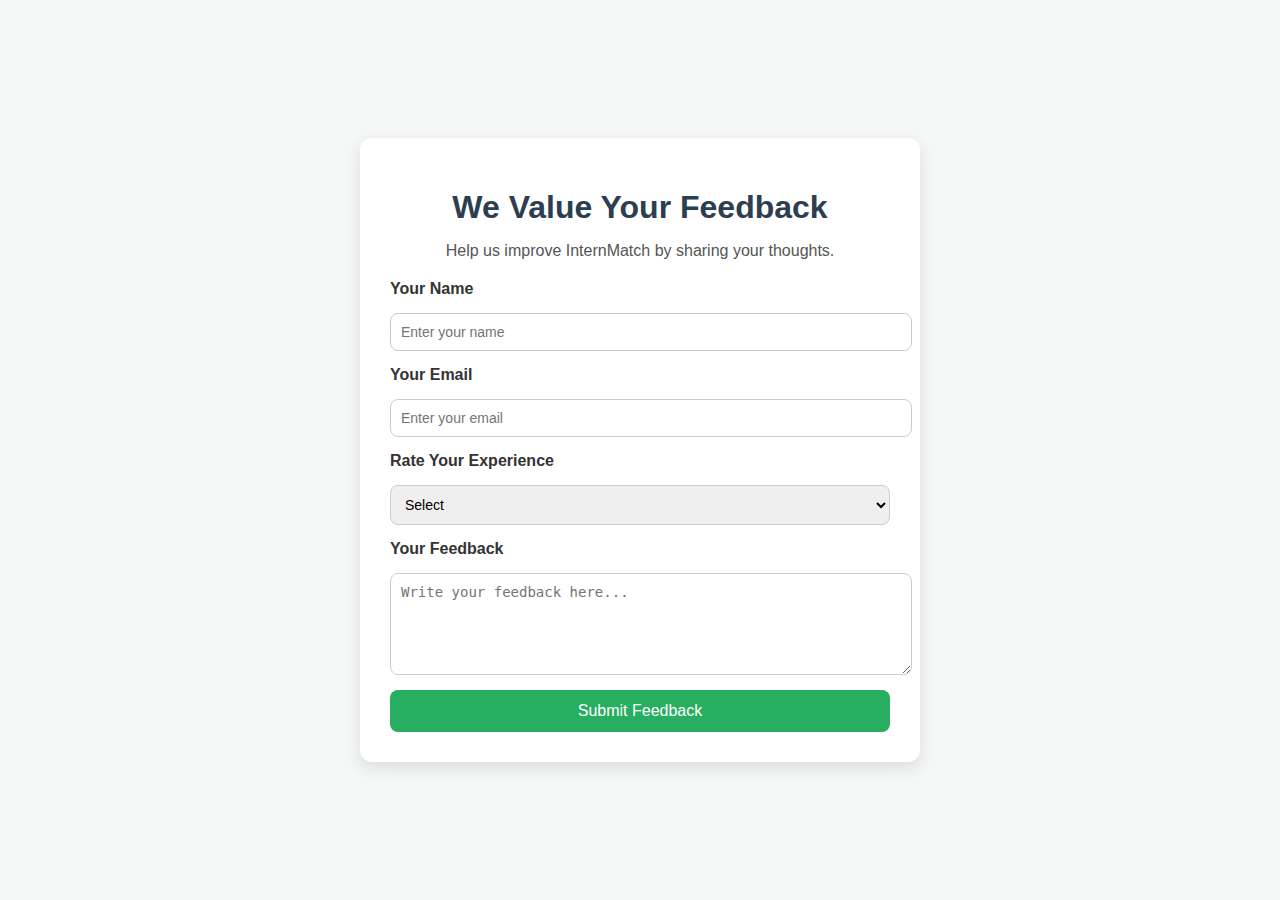
<file: feedback.html>
<!DOCTYPE html>
<html lang="en">
<head>
  <meta charset="UTF-8">
  <meta name="viewport" content="width=device-width, initial-scale=1.0">
  <title>Feedback - InternMatch </title>
  <link rel="stylesheet" href="feedback.css">
</head>
<body>
  <div class="feedback-container">
    <h1>We Value Your Feedback</h1>
    <p>Help us improve InternMatch  by sharing your thoughts.</p>
    
    <form class="feedback-form">
      <label for="name">Your Name</label>
      <input type="text" id="name" placeholder="Enter your name" required>

      <label for="email">Your Email</label>
      <input type="email" id="email" placeholder="Enter your email" required>

      <label for="rating">Rate Your Experience</label>
      <select id="rating" required>
        <option value="">Select</option>
        <option>⭐ Very Poor</option>
        <option>⭐⭐ Poor</option>
        <option>⭐⭐⭐ Average</option>
        <option>⭐⭐⭐⭐ Good</option>
        <option>⭐⭐⭐⭐⭐ Excellent</option>
      </select>

      <label for="comments">Your Feedback</label>
      <textarea id="comments" rows="5" placeholder="Write your feedback here..." required></textarea>

      <button type="submit">Submit Feedback</button>
    </form>
  </div>
</body>
</html>
</file>
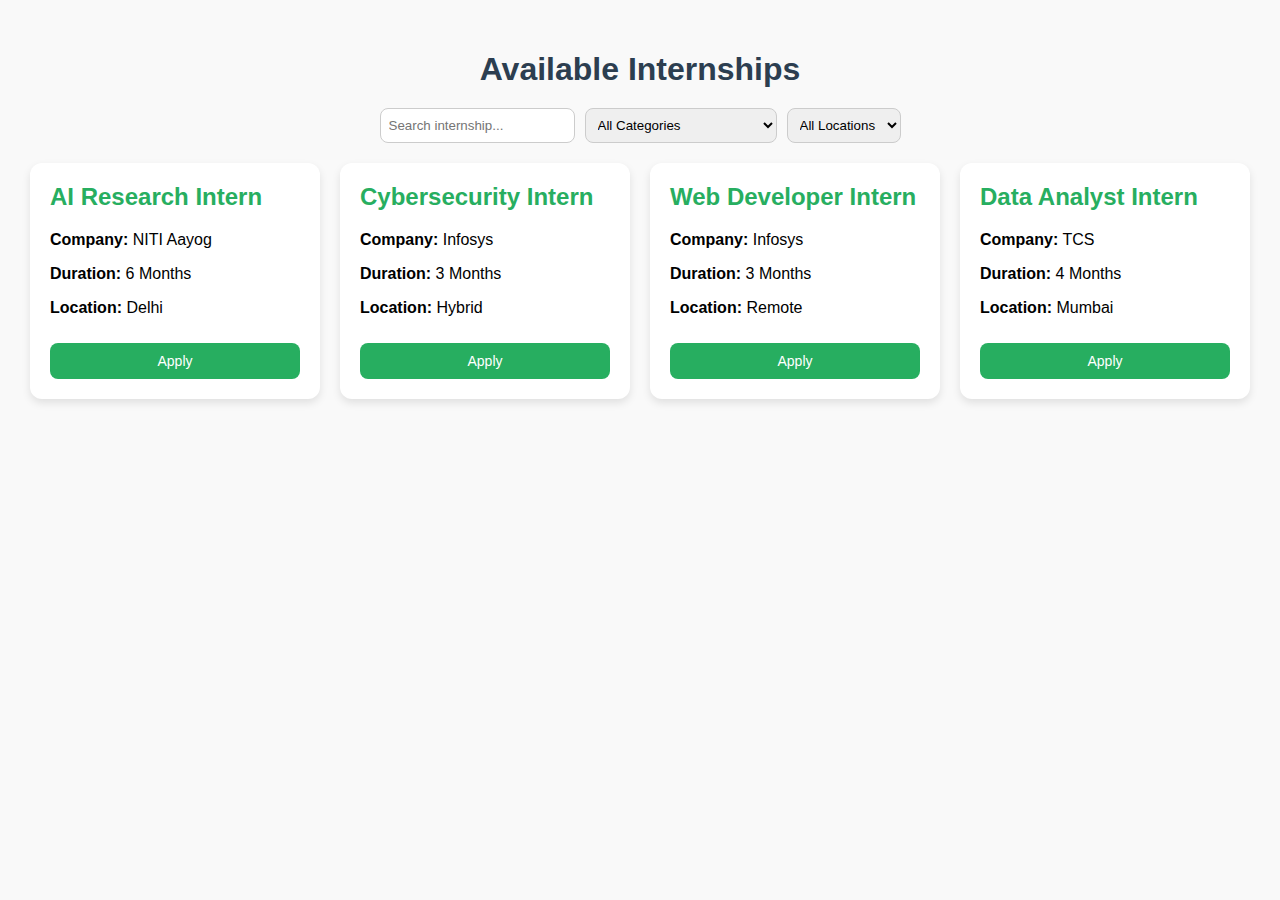
<file: internship.html>
<!DOCTYPE html>
<html lang="en">
<head>
  <meta charset="UTF-8">
  <meta name="viewport" content="width=device-width, initial-scale=1.0">
  <title>Internship Opportunities</title>
  <link rel="stylesheet" href="internship.css">
</head>
<body>
  <div class="internship-container">
    <h1>Available Internships</h1>

    <!-- Filter Section -->
    <div class="filters">
      <input type="text" placeholder="Search internship...">
      <select>
        <option>All Categories</option>
        <option>AI/ML</option>
        <option>Web Development with AI</option>
        <option>Data Science</option>
        <option>Marketing</option>
        <option>Cybersecurity</option>
        

      </select>
      <select>
        <option>All Locations</option>
        <option>Remote</option>
        <option>Hybrid</option>
        <option>Delhi</option>
        <option>Mumbai</option>
        <option>Bangalore</option>
      </select>
    </div>

    <!-- Internship Cards -->
    <div class="internship-list">
      <div class="internship-card">
        <h2>AI Research Intern</h2>
        <p><b>Company:</b> NITI Aayog</p>
        <p><b>Duration:</b> 6 Months</p>
        <p><b>Location:</b> Delhi</p>
        <button>Apply</button>
      </div>
       <div class="internship-card">
        <h2>Cybersecurity Intern</h2>
        <p><b>Company:</b> Infosys</p>
        <p><b>Duration:</b> 3 Months</p>
        <p><b>Location:</b> Hybrid</p>
        <button>Apply</button>
      </div>
      

      <div class="internship-card">
        <h2>Web Developer Intern</h2>
        <p><b>Company:</b> Infosys</p>
        <p><b>Duration:</b> 3 Months</p>
        <p><b>Location:</b> Remote</p>
        <button>Apply</button>
      </div>

      <div class="internship-card">
        <h2>Data Analyst Intern</h2>
        <p><b>Company:</b> TCS</p>
        <p><b>Duration:</b> 4 Months</p>
        <p><b>Location:</b> Mumbai</p>
        <button>Apply</button>
      </div>
    </div>
  </div>
</body>
</html>
</file>
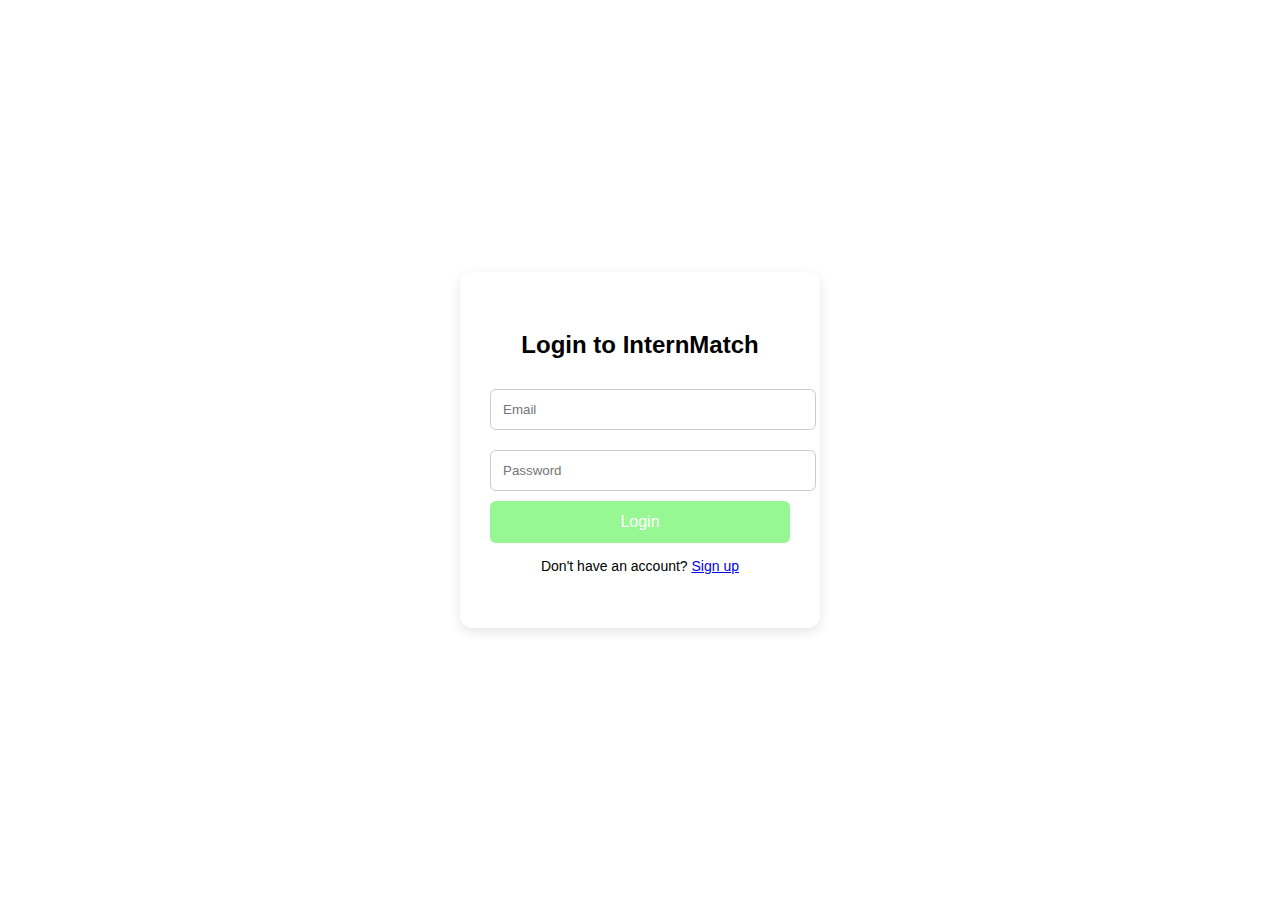
<file: Login.html>
<!DOCTYPE html>
<html lang="en">
<head>
  <meta charset="UTF-8">
  <title>Login | InternMatch</title>
  <link rel="stylesheet" href="login.css">
</head>
<body>
  <div class="login-container">
    <h2>Login to InternMatch</h2>
    <form>
      <input type="email" placeholder="Email" required>
      <input type="password" placeholder="Password" required>
      <button type="submit">Login</button>
      <p class="signup-link">Don't have an account? <a href="signup.html">Sign up</a></p>
    </form>
  </div>
</body>
</html>
</file>
<file: feedback.css>
body {
  margin: 0;
  font-family: Arial, sans-serif;
  background: #f4f7f6;
  display: flex;
  justify-content: center;
  align-items: center;
  min-height: 100vh;
}

.feedback-container {
  background: #fff;
  padding: 30px;
  border-radius: 12px;
  box-shadow: 0px 6px 15px rgba(0,0,0,0.1);
  max-width: 500px;
  width: 90%;
  text-align: center;
}

.feedback-container h1 {
  margin-bottom: 10px;
  color: #2c3e50;
}

.feedback-container p {
  margin-bottom: 20px;
  color: #555;
}

.feedback-form {
  display: flex;
  flex-direction: column;
  gap: 15px;
  text-align: left;
}

.feedback-form label {
  font-weight: bold;
  color: #333;
}

.feedback-form input,
.feedback-form select,
.feedback-form textarea {
  padding: 10px;
  border: 1px solid #ccc;
  border-radius: 8px;
  font-size: 14px;
  width: 100%;
}

.feedback-form button {
  padding: 12px;
  border: none;
  border-radius: 8px;
  background: #27ae60;
  color: #fff;
  font-size: 16px;
  cursor: pointer;
  transition: background 0.2s;
}

.feedback-form button:hover {
  background: #219150;
}
</file>
<file: internship.css>
body {
  margin: 0;
  font-family: Arial, sans-serif;
  background: #f9f9f9;
}

.internship-container {
  padding: 30px;
}

h1 {
  text-align: center;
  color: #2c3e50;
  margin-bottom: 20px;
}

.filters {
  display: flex;
  justify-content: center;
  gap: 10px;
  margin-bottom: 20px;
}

.filters input, .filters select {
  padding: 8px;
  border: 1px solid #ccc;
  border-radius: 8px;
}

.internship-list {
  display: grid;
  grid-template-columns: repeat(auto-fit, minmax(250px, 1fr));
  gap: 20px;
}

.internship-card {
  background: #fff;
  padding: 20px;
  border-radius: 12px;
  box-shadow: 0px 4px 8px rgba(0,0,0,0.1);
  transition: transform 0.2s;
}

.internship-card:hover {
  transform: scale(1.03);
}

.internship-card h2 {
  margin-top: 0;
  color: #27ae60;
}

.internship-card button {
  margin-top: 10px;
  padding: 10px;
  width: 100%;
  border: none;
  border-radius: 8px;
  background: #27ae60;
  color: white;
  cursor: pointer;
  font-size: 14px;
}

.internship-card button:hover {
  background: #219150;
}
</file>
<file: login.css>
body {
    margin: 0;
    padding: 0;
    font-family: Arial, sans-serif;
     background: url(https://dmeo.gov.in/sites/default/files/2022-05/Group%209072.png) no-repeat center center/cover;
    display: flex;
    background-size:contain; 
    justify-content: center;
    align-items: center;
    height: 100vh;
  }
  
  .login-container {
    background: white;
    padding: 40px 30px;
    border-radius: 12px;
    box-shadow: 0 4px 12px rgba(0, 0, 0, 0.1);
    width: 300px;
  }
  
  .login-container h2 {
    margin-bottom: 20px;
    text-align: center;
  }
  
  .login-container input {
    width: 100%;
    padding: 12px;
    margin: 10px 0;
    border: 1px solid #ccc;
    border-radius: 6px;
  }
  
  .login-container button {
    width: 100%;
    padding: 12px;
    background-color: #97f793;
    color: white;
    border: none;
    border-radius: 6px;
    cursor: pointer;
    font-size: 16px;
  }
  
  .login-container button:hover {
    background-color: #8dafa8;
  }
  
  .signup-link {
    margin-top: 15px;
    text-align: center;
    font-size: 14px;
  }
</file>
